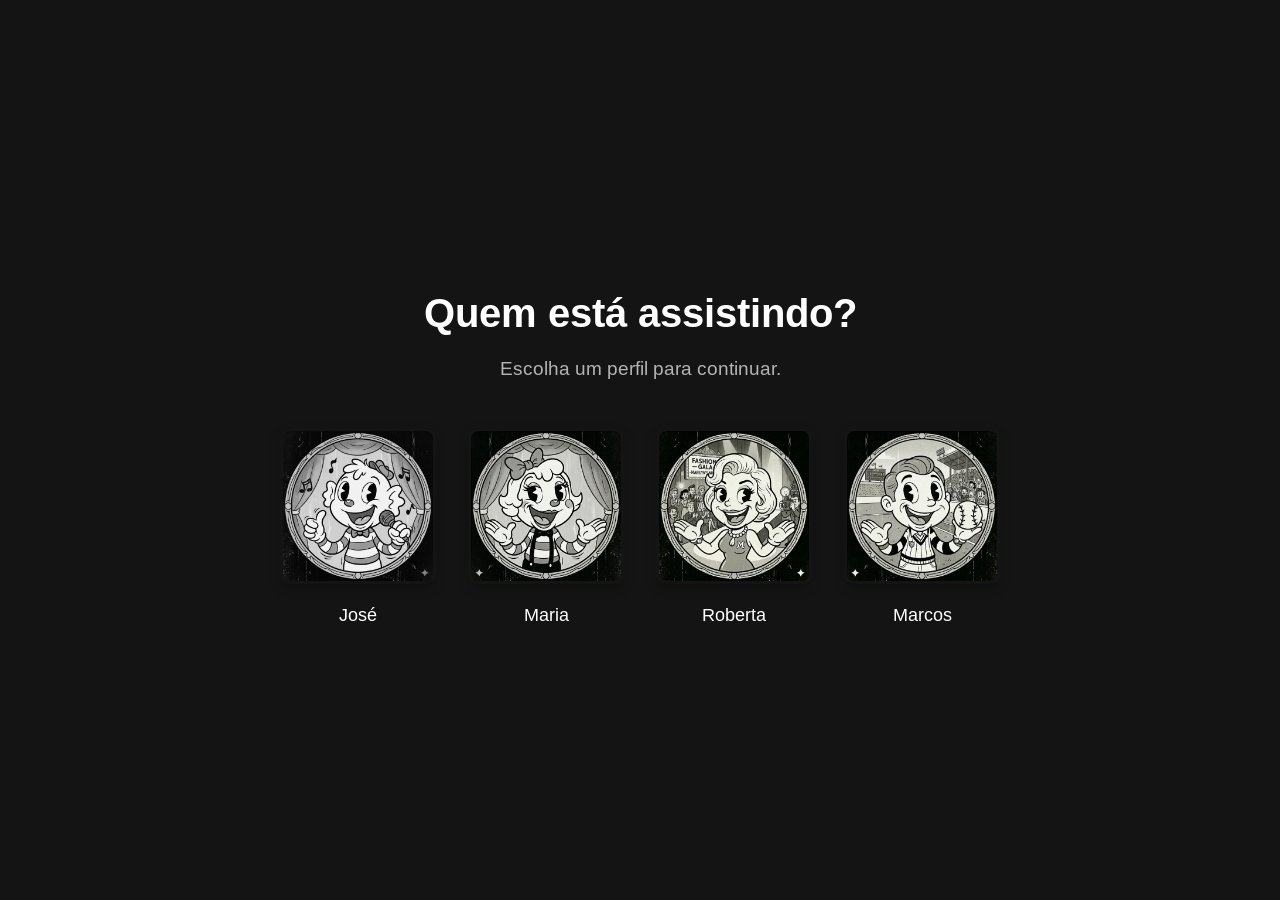
<file: index.html>
<!DOCTYPE html>
<html lang="pt-br">

<head>
    <meta charset="UTF-8">
    <meta name="viewport" content="width=device-width, initial-scale=1.0">
    <title>Oldflix</title>
    <link rel="stylesheet" href="style.css">
    <link rel="preconnect" href="https://fonts.googleapis.com">
    <link rel="preconnect" href="https://fonts.gstatic.com" crossorigin>
    <link href="https://fonts.googleapis.com/css2?family=Arimo:wght@400..700&family=Oswald:wght@200..700&display=swap"rel="stylesheet">
</head>

<body>
    <main>
        <header>
            <h1>Quem está assistindo?</h1>
            <p>Escolha um perfil para continuar.</p>
        </header>

        <nav class="profiles" aria-label="Selecionar perfil">
            <ul>
                <li class="profile" id="perfil-1">
                    <a href="catalogo/catalogo.html">
                        <figure>
                            <img src="/assets/perfis/perfil-1.png"
                                alt="Desenho de um personagem masculino estilizado como desenho animado antigo, vestindo um boné, uma gravata borboleta e segurando um microfone." />
                            <figcaption>José</figcaption>
                        </figure>
                    </a>
                </li>
                <li class="profile" id="perfil-2">
                    <a href="catalogo/catalogo.html">
                        <figure>
                            <img src="assets/perfis/perfil-2.png"
                                alt="Desenho de um personagem feminino estilizado como desenho animado antigo, com gravata borboleta, um macacão preto e com um laço no cabelo."/>
                            <figcaption>Maria</figcaption>
                        </figure>
                    </a>
                </li>
                <li class="profile" id="perfil-3">
                    <a href="catalogo/catalogo.html">
                        <figure>
                            <img src="assets/perfis/perfil-4.png"
                                alt="Desenho de um personagem feminino estilizado como desenho animado antigo, com gravata borboleta, um macacão preto e com um laço no cabelo." />
                            <figcaption>Roberta</figcaption>
                        </figure>
                    </a>
                </li>
                <li class="profile" id="perfil-4">
                    <a href="catalogo/catalogo.html">
                        <figure>
                            <img src="assets/perfis/perfil-3.png"
                                alt="Desenho de um personagem masculino estilizado como desenho animado antigo, vestindo um boné, uma gravata borboleta e segurando um microfone." />
                            <figcaption>Marcos</figcaption>
                        </figure>
                    </a>
                </li>
            </ul>
        </nav>
    </main>
    <script src="script.js"></script>
</body>

</html>
</file>
<file: style.css>
/* Netflix-inspired styles */

:root {
    --bg: #141414;
    --text: #ffffff;
    --muted: #b3b3b3;
    --card: rgba(255, 255, 255, 0.08);
    --accent: #e50914;
    --shadow: 0 10px 15px rgba(229, 9, 20, 0.5);
}

[data-theme="light"] {
    --bg: #f7f7f7;
    --text: #111111;
    --muted: #171717;
    --card: rgba(0, 0, 0, 0.06);
    --accent: #e50914;
    --shadow: 0 10px 15px rgba(0, 0, 0, 0.2);
}
[data-theme="light"] header p {
    color: #525252;
}
body {
    background-color: var(--bg);
    color: var(--text);
    font-family: 'Arimo', Helvetica, Arial, sans-serif;
    margin: 0;
    padding: 0;
    display: flex;
    justify-content: center;
    align-items: center;
    min-height: 100vh;
    transition: background-color 0.3s ease, color 0.3s ease;
}

main {
    text-align: center;
    max-width: 90vw;
    width: min(90vw, 72rem);
}

header h1 {
    font-size: clamp(1.5rem, 3.5vw, 2.5rem);
    margin: 2rem 0 0.25rem 0; 
    font-weight: 700;
}

header p {
    font-size: clamp(0.95rem, 2.5vw, 1.2rem);
    color: var(--muted);
    margin-bottom: 2.5rem;
}

#theme-toggle {
    position: fixed;
    top: 1rem;
    right: 1rem;
    width: 3.25rem;
    height: 2rem;
    background: transparent;
    border-radius: 100px;
    cursor: pointer;
    padding: 0;
    display: grid;
    place-items: center;
    z-index: 999;
    transition: border-color 0.2s ease, background-color 0.2s ease;
}

#theme-toggle .sr-only {
    position: absolute;
    width: 1px;
    height: 1px;
    padding: 0;
    margin: -1px;
    overflow: hidden;
    clip: rect(0,0,0,0);
    border: 0;
}

#theme-toggle .toggle-track {
    display: grid;
    align-items: center;
    justify-content: flex-start;
    width: 3rem;
    height: 1.7rem;
    background: rgba(255, 255, 255, 0.2);
    border-radius: 100px;
    transition: background-color 0.2s ease;
}

#theme-toggle .toggle-thumb {
    width: 1.125rem;
    height: 1.125rem;
    background: #ffffff;
    border-radius: 50%;
    transition: transform 0.2s ease, background-color 0.2s ease;
}

[data-theme="light"] #theme-toggle {
    border-color: rgba(34, 34, 34, 0.3);
}

[data-theme="light"] #theme-toggle .toggle-track {
    background: rgba(34, 34, 34, 0.2);
}

[data-theme="light"] #theme-toggle .toggle-thumb {
    transform: translateX(22px);
    background: #000000;
}

#theme-toggle:hover {
    background-color: rgba(255, 255, 255, 0.08);
}

[data-theme="light"] #theme-toggle:hover {
    background-color: rgba(0, 0, 0, 0.08);
}

@media (max-width: 768px) {
    #theme-toggle {
        top: 0.75rem;
        right: 0.75rem;
        width: 3rem;
        height: 1.75rem;
    }

    #theme-toggle .toggle-track {
        width: 2.5rem;
        height: 1.25rem;
    }

    #theme-toggle .toggle-thumb {
        width: 1rem;
        height: 1rem;
    }
}

@media (max-width: 480px) {
    #theme-toggle {
        top: 0.5rem;
        right: 0.5rem;
        width: 2.75rem;
        height: 1.75rem;
    }

    #theme-toggle .toggle-track {
        width: 2.25rem;
        height: 1.125rem;
    }

    #theme-toggle .toggle-thumb {
        width: 0.875rem;
        height: 0.875rem;
    }
}

.profiles ul {
    list-style: none;
    padding: 0;
    display: flex;
    justify-content: center;
    gap: 2rem;
    flex-wrap: wrap;
}

.profile {
    transition: transform 0.3s ease;
}

.profile:hover {
    transform: scale(1.05);
}

.profile a {
    text-decoration: none;
    color: inherit;
}

.profile figure {
    margin: 0;
}

.profile img {
    width: 150px;
    height: 150px;
    border-radius: 10px;
    object-fit: cover;
    border: 3px solid transparent;
    box-shadow: 0 5px 12px rgba(0, 0, 0, 0.2);
    transition: border-color 0.2s ease, box-shadow 0.2s ease, transform 0.2s ease;
}

.profile:hover img {
    border-color: var(--accent);
    box-shadow: var(--shadow);
}

.profile figcaption {
    margin-top: 1rem;
    font-size: 1.1rem;
    font-weight: 500;
}


main {
    text-align: center; /* Alinha o texto ao centro */
    max-width: 1200px; /* Define a largura máxima do main */
    width: 100%; /* Define a largura como 100% do container pai */
}

header h1 {
    font-size: 2.5rem; /* Define o tamanho da fonte como 3 vezes o tamanho padrão */
    margin-bottom: 0.5rem; /* Define margem inferior de 0.5rem */
    font-weight: 700; /* Define o peso da fonte como negrito (bold) */
}

header p {
    font-size: 1.2rem; /* Define o tamanho da fonte como 1.2 vezes o padrão */
    color: #b3b3b3; /* Define a cor do texto como cinza claro */
    margin-bottom: 3rem; /* Define margem inferior de 3rem */
}

.profiles ul {
    list-style: none; /* Remove os marcadores da lista */
    padding: 0; /* Remove preenchimento interno */
    display: flex; /* Usa flexbox para layout */
    justify-content: center; /* Centraliza horizontalmente os itens */
    gap: 2rem; /* Define espaço entre os itens de 2rem */
    flex-wrap: wrap; /* Permite que os itens quebrem para a próxima linha se necessário */
}

.profile {
    transition: transform 0.3s ease; /* Adiciona transição suave para transformações, duração de 0.3s com easing */
}

.profile:hover {
    transform: scale(1.05); /* Aumenta o tamanho do elemento em 5% no hover */
}

.profile a {
    text-decoration: none; /* Remove sublinhado dos links */
    color: inherit; /* Herda a cor do texto do elemento pai */
}

.profile figure {
    margin: 0; /* Remove margens da figura */
}

.profile img {
    width: 150px; /* Define largura da imagem como 150px */
    height: 150px; /* Define altura da imagem como 150px */
    border-radius: 10px; /* Arredonda os cantos da imagem em 8px */
    object-fit: cover; /* Ajusta a imagem para cobrir o container sem distorcer */
    border: 3px solid transparent; /* Define borda transparente de 3px */
    transition: border-color 0.2s ease; /* Adiciona transição para cor da borda e filtro */
}

.profile:hover img {
    border-color: #e50914; /* Muda a cor da borda para vermelho Netflix no hover */
    box-shadow: 0 10px 15px rgba(229, 9, 20, 0.5); /* Adiciona sombra vermelha ao redor da imagem no hover */
}

.profile figcaption {
    margin-top: 1rem; /* Define margem superior de 1rem */
    font-size: 1.1rem; /* Define tamanho da fonte como 1.1rem */
    font-weight: 500; /* Define peso da fonte como médio */
}

/* Responsive design */
@media (max-width: 1024px) {
    main {
        padding: 0 1.5rem;
    }

    header h1 {
        font-size: 2.2rem;
    }

    header p {
        font-size: 1.1rem;
        margin-bottom: 2.5rem;
    }

    .profile img {
        width: 140px;
        height: 140px;
    }
}

@media (max-width: 768px) {
    body {
        align-items: flex-start;
        padding-top: 2rem;
        height: auto;
    }

    header h1 {
        font-size: 2rem;
    }

    header p {
        font-size: 1rem;
        margin-bottom: 2rem;
    }

    .profiles ul {
        gap: 1rem;
    }

    .profile img {
        width: 120px;
        height: 120px;
    }
}

@media (max-width: 480px) {
    header {
        margin-bottom: 5rem; /* Adiciona margem inferior para evitar sobreposição com o rodapé em telas pequenas */
    }

    header h1 {
        font-size: 1.75rem;
    }

    header p {
        font-size: 1rem;
        margin-bottom: 1.5rem;
    }

    .profile {
        text-align: center;
        justify-content: center;
        margin: 0 1rem 3rem 1rem; /* Adiciona margem inferior para evitar sobreposição com o rodapé em telas pequenas */
    }

    .profiles ul {
        gap: 0.75rem;
    }

    .profile img {
        width: 100px;
        height: 100px;
    }

    .profile figcaption {
        font-size: 1rem;
    }
}
</file>
